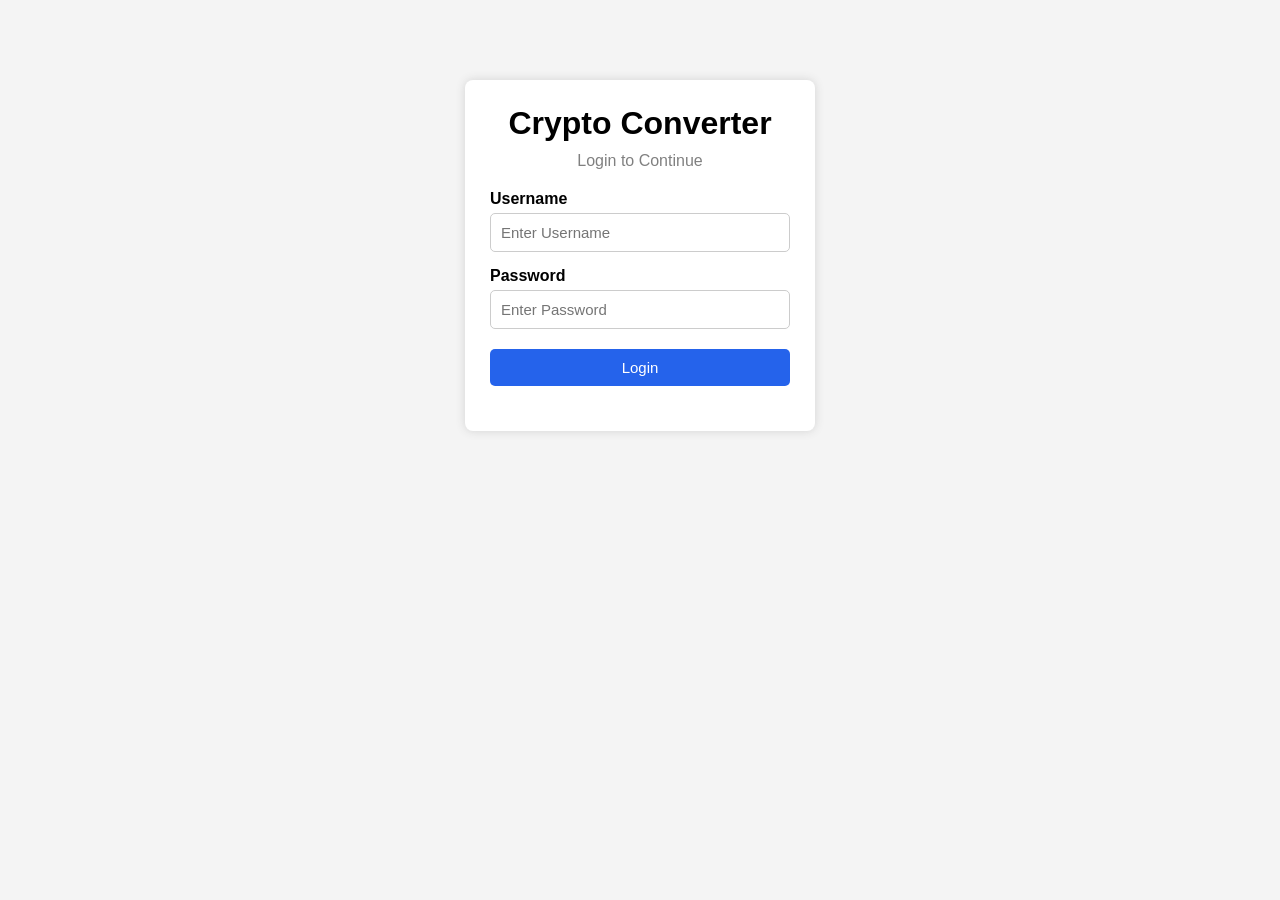
<file: index.html>
<!DOCTYPE html>
<html lang="en">
<head>
    <meta charset="UTF-8">
    <meta name="viewport" content="width=device-width, initial-scale=1.0">
    <title>Crypto Converter - Login</title>
    <link rel="stylesheet" href="style.css">
</head>
<body>

    <div class="login-container">

        <h1>Crypto Converter</h1>
        <p>Login to Continue</p>

        <form id="loginForm">

            <label for="username">Username</label>
            <input
                type="text"
                id="username"
                placeholder="Enter Username"
                required
            >

            <label for="password">Password</label>
            <input
                type="password"
                id="password"
                placeholder="Enter Password"
                required
            >

            <button type="submit">Login</button>

            <p id="errorMessage"></p>

        </form>

    </div>

    <script src="login.js"></script>

</body>
</html>
</file>
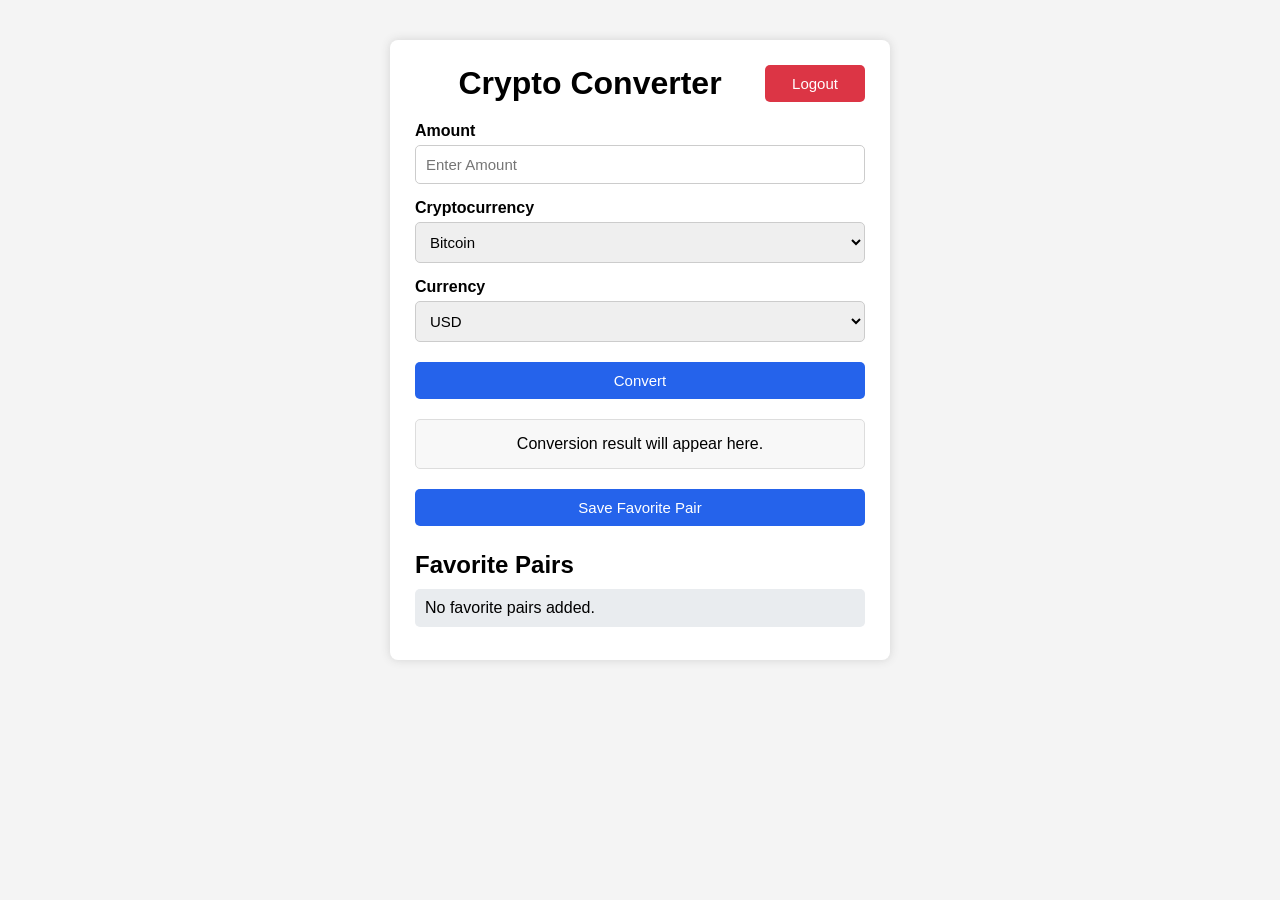
<file: dashboard.html>
<!DOCTYPE html>
<html lang="en">
<head>
    <meta charset="UTF-8">
    <meta name="viewport" content="width=device-width, initial-scale=1.0">
    <title>Crypto Converter Dashboard</title>
    <link rel="stylesheet" href="style.css">
</head>
<body>

    <div class="dashboard">

        <button id="logoutBtn">Logout</button>

        <h1>Crypto Converter</h1>

        <label for="amount">Amount</label>
        <input
            type="number"
            id="amount"
            placeholder="Enter Amount"
        >

        <label for="crypto">Cryptocurrency</label>
        <select id="crypto">
            <option value="bitcoin">Bitcoin</option>
            <option value="ethereum">Ethereum</option>
            <option value="dogecoin">Dogecoin</option>
            <option value="litecoin">Litecoin</option>
            <option value="solana">Solana</option>
        </select>

        <label for="currency">Currency</label>
        <select id="currency">
            <option value="usd">USD</option>
            <option value="inr">INR</option>
            <option value="eur">EUR</option>
            <option value="gbp">GBP</option>
        </select>

        <button id="convertBtn">Convert</button>

        <div id="result">
            <p>Conversion result will appear here.</p>
        </div>

        <button id="saveBtn">Save Favorite Pair</button>

        <h2>Favorite Pairs</h2>

        <ul id="favorites">
        </ul>

    </div>

    <script src="dashboard.js"></script>

</body>
</html>
</file>
<file: style.css>
*{
    margin:0;
    padding:0;
    box-sizing:border-box;
    font-family:Arial, Helvetica, sans-serif;
}

body{
    background:#f4f4f4;
}

/* Login Page */

.login-container{
    width:350px;
    background:white;
    margin:80px auto;
    padding:25px;
    border-radius:8px;
    box-shadow:0 0 10px lightgray;
}

.login-container h1{
    text-align:center;
    margin-bottom:10px;
}

.login-container p{
    text-align:center;
    color:gray;
    margin-bottom:20px;
}

label{
    display:block;
    margin-top:15px;
    margin-bottom:5px;
    font-weight:bold;
}

input,
select{
    width:100%;
    padding:10px;
    border:1px solid #ccc;
    border-radius:5px;
    font-size:15px;
}

button{
    width:100%;
    padding:10px;
    margin-top:20px;
    background:#2563eb;
    color:white;
    border:none;
    border-radius:5px;
    cursor:pointer;
    font-size:15px;
}

button:hover{
    background:#1d4ed8;
}

#errorMessage{
    color:red;
    margin-top:15px;
    text-align:center;
}

/* Dashboard */

.dashboard{
    width:500px;
    background:white;
    margin:40px auto;
    padding:25px;
    border-radius:8px;
    box-shadow:0 0 10px lightgray;
}

.dashboard h1{
    text-align:center;
    margin-bottom:20px;
}

#logoutBtn{
    width:100px;
    float:right;
    background:#dc3545;
    margin-top:0;
}

#logoutBtn:hover{
    background:#b02a37;
}

#result{
    margin-top:20px;
    padding:15px;
    background:#f8f8f8;
    border:1px solid #ddd;
    border-radius:5px;
    text-align:center;
}

h2{
    margin-top:25px;
    margin-bottom:10px;
}

#favorites{
    list-style:none;
}

#favorites li{
    background:#e9ecef;
    padding:10px;
    border-radius:5px;
    margin-bottom:8px;
}

@media(max-width:600px){

    .login-container,
    .dashboard{
        width:90%;
    }

    #logoutBtn{
        width:100%;
        float:none;
        margin-bottom:20px;
    }

}
</file>
